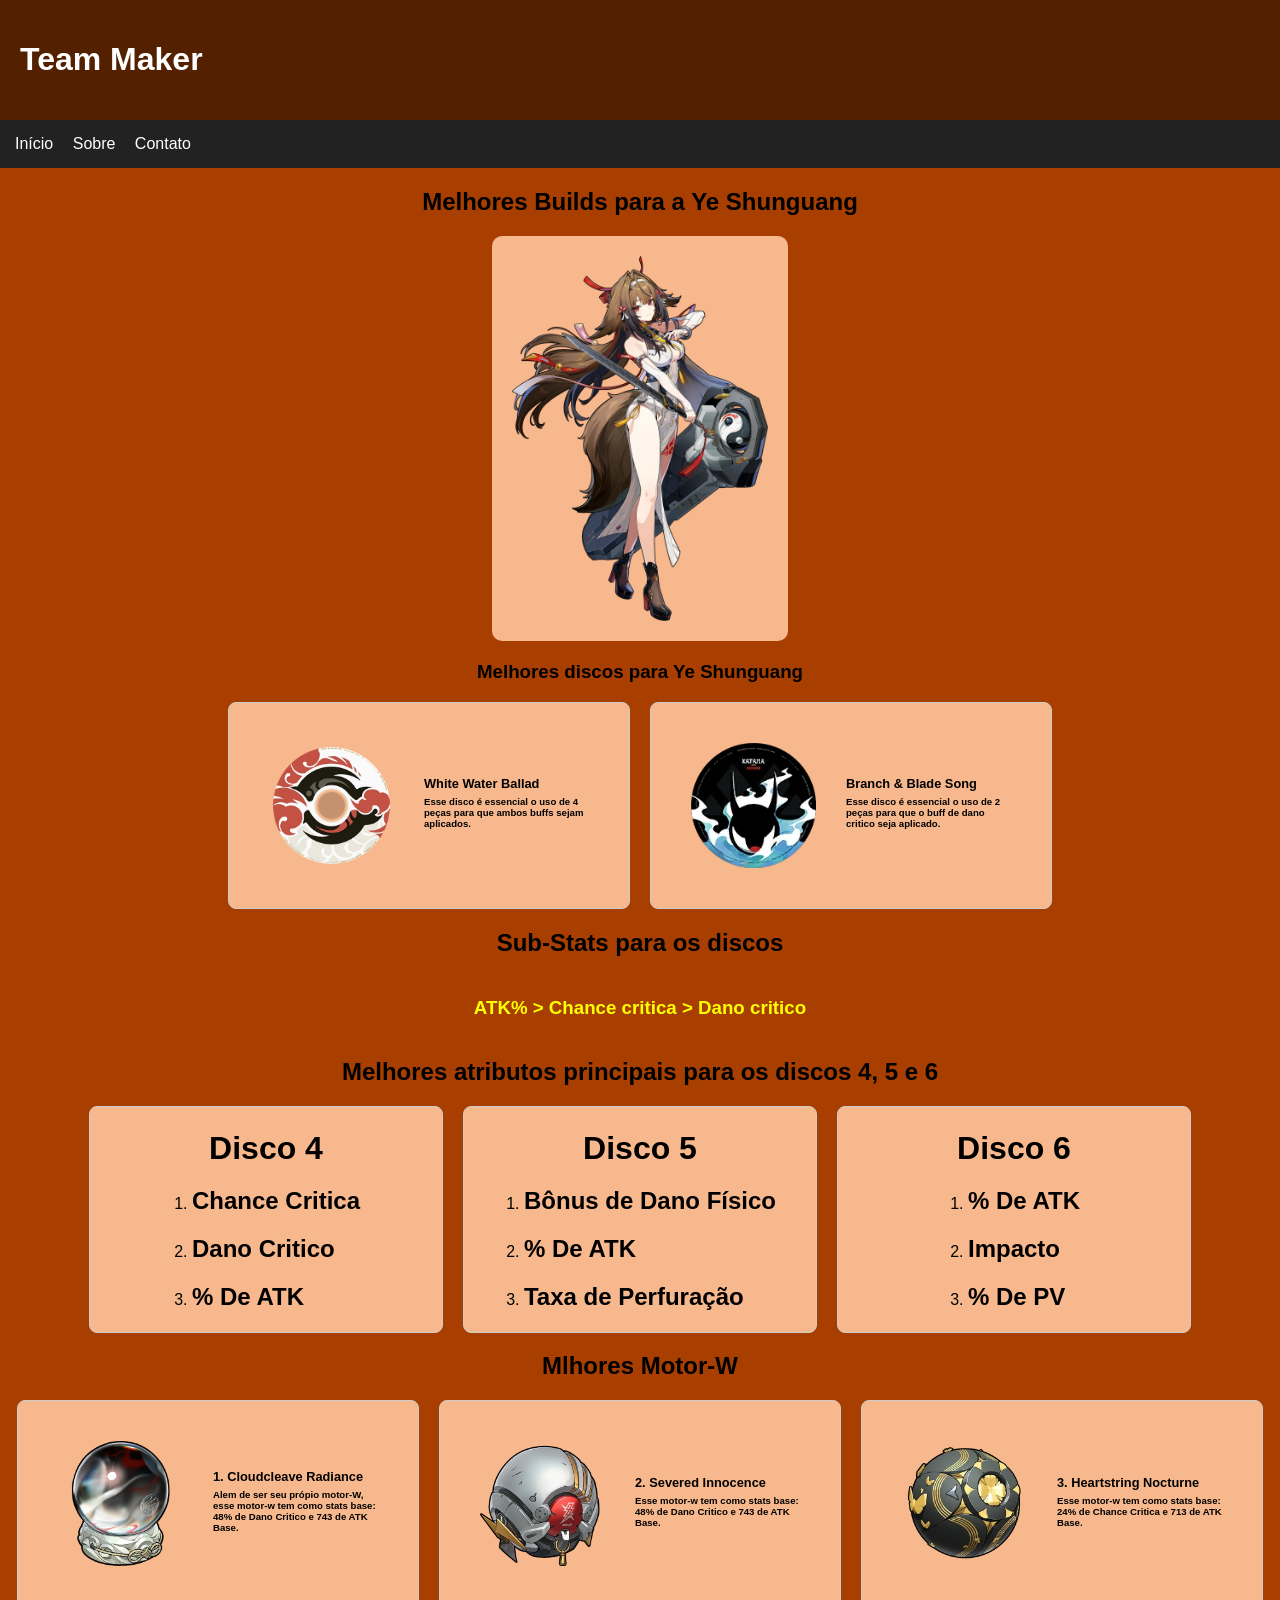
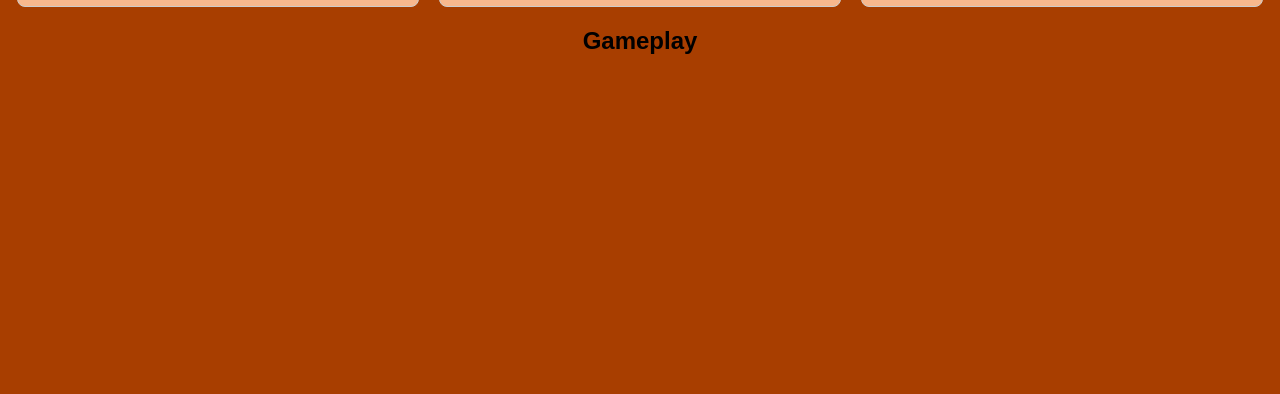
<file: index.html>
<!DOCTYPE html>
<html lang="pt-BR">
<head>
<meta charset="UTF-8">
<title>Team Maker</title>
<link rel="stylesheet" href="css/style.css">

</head>
<body>
  <header>
        <h1>Team Maker</h1>
    </header>
    <nav>
        <a href="index.html">Início</a>
        <a href="sobre.html">Sobre</a>
        <a href="contato.html">Contato</a>
    </nav>
        <center>
            <p>
               <h2><strong>Melhores Builds para a Ye Shunguang</strong></h2>
            </p>
            <img class="borda" src="imagens/Agent_Ye_Shunguang_Portrait.webp" alt="Ye Shunguang">
            <p>
                <h3><strong>Melhores discos para Ye Shunguang</strong></h3>
            </p>
        </center>
            <div class="container-cards">
            <div class="card">
                <img src="imagens/Drive_Disc_White_Water_Ballad_Icon.webp" alt="White Water">
                    <div class="card-texto">
                        <h3>White Water Ballad</h3>
                        <p><h4>Esse disco é essencial o uso de <strong>4 peças</strong> para que ambos buffs sejam aplicados.</h4></p>
                    </div>
            </div>
            <div class="card">
                <img src="imagens/832730-item_icon.webp" alt="Blade Song">
                    <div class="card-texto">
                        <h3>Branch & Blade Song</h3>
                        <p><h4>Esse disco é essencial o uso de <strong>2 peças</strong> para que o buff de <strong>dano critico</strong> seja aplicado.</h4></p>
                    </div>
            </div>
            </div>
            <center>
            <h2><strong>Sub-Stats para os discos</strong></h2>
            <h3 class="amarelo">ATK% > Chance critica > Dano critico</h3>
            <p>
                <h2><strong>Melhores atributos principais para os discos 4, 5 e 6</strong></h2>
            </p>
            </center>
            <div class="container-cards">
            <div class="cardisc">
                <div class="cardisc-texto">
                    <h1>Disco 4</h1>
                    <ol>
                        <li><h2>Chance Critica</h2></li>
                        <li><h2>Dano Critico</h2></li>
                        <li><h2>% De ATK</h2></li>
                    </ol>
                </div>
            </div>
            <div class="cardisc">
                <div class="cardisc-texto">
                    <h1>Disco 5</h1>
                    <ol>
                        <li><h2>Bônus de Dano Físico</h2></li>
                        <li><h2>% De ATK</h2></li>
                        <li><h2>Taxa de Perfuração</h2></li>
                    </ol>
                </div>
            </div>
            <div class="cardisc">
                <div class="cardisc-texto">
                    <h1>Disco 6</h1>
                    <ol>
                        <li><h2>% De ATK</h2></li>
                        <li><h2>Impacto</h2></li>
                        <li><h2>% De PV</h2></li>
                    </ol>
                </div>
            </div>
            </div>
            <center>
                <h2><strong>Mlhores Motor-W</strong></h2>
            </center>
            <div class="container-cards">
            <div class="card">
                <img src="imagens/Cloudcleave Radiance.webp" alt="Cloudcleave">
                    <div class="card-texto">
                        <h3><strong>1. Cloudcleave Radiance</strong></h3>
                        <p><h4>Alem de ser seu própio motor-W, esse motor-w tem como stats base: <strong>48% de Dano Critico e 743 de ATK Base</strong>.</h4></p>
                    </div>
            </div>
            <div class="card">
                <img src="imagens/severed innocence.webp" alt="Severed Innocence">
                    <div class="card-texto">
                        <h3><strong>2. Severed Innocence</strong></h3>
                        <p><h4>Esse motor-w tem como stats base: <strong>48% de Dano Critico e 743 de ATK Base</strong>.</h4></p>
                    </div>
            </div>
            <div class="card">
                <img src="imagens/Heartstring Nocturne.webp" alt="Heartstring Nocturne">
                    <div class="card-texto">
                        <h3><strong>3. Heartstring Nocturne</strong></h3>
                        <p><h4>Esse motor-w tem como stats base: <strong>24% de Chance Critica e 713 de ATK Base</strong>.</h4></p>
                    </div>
            </div>
            </div>
              <p></p>
              <center>
                <h2><strong>Gameplay</strong></h2>
                <div>
                <iframe width="560" height="315" src="https://www.youtube.com/embed/wZtUv2_cbz8?si=SuNhyAP59kyB152y" 
                title="YouTube video player" frameborder="0" allow="accelerometer; autoplay; clipboard-write; encrypted-media; gyroscope; picture-in-picture; web-share" referrerpolicy="strict-origin-when-cross-origin" allowfullscreen></iframe>
                </div>
              </center>
</body>
</html>
</file>
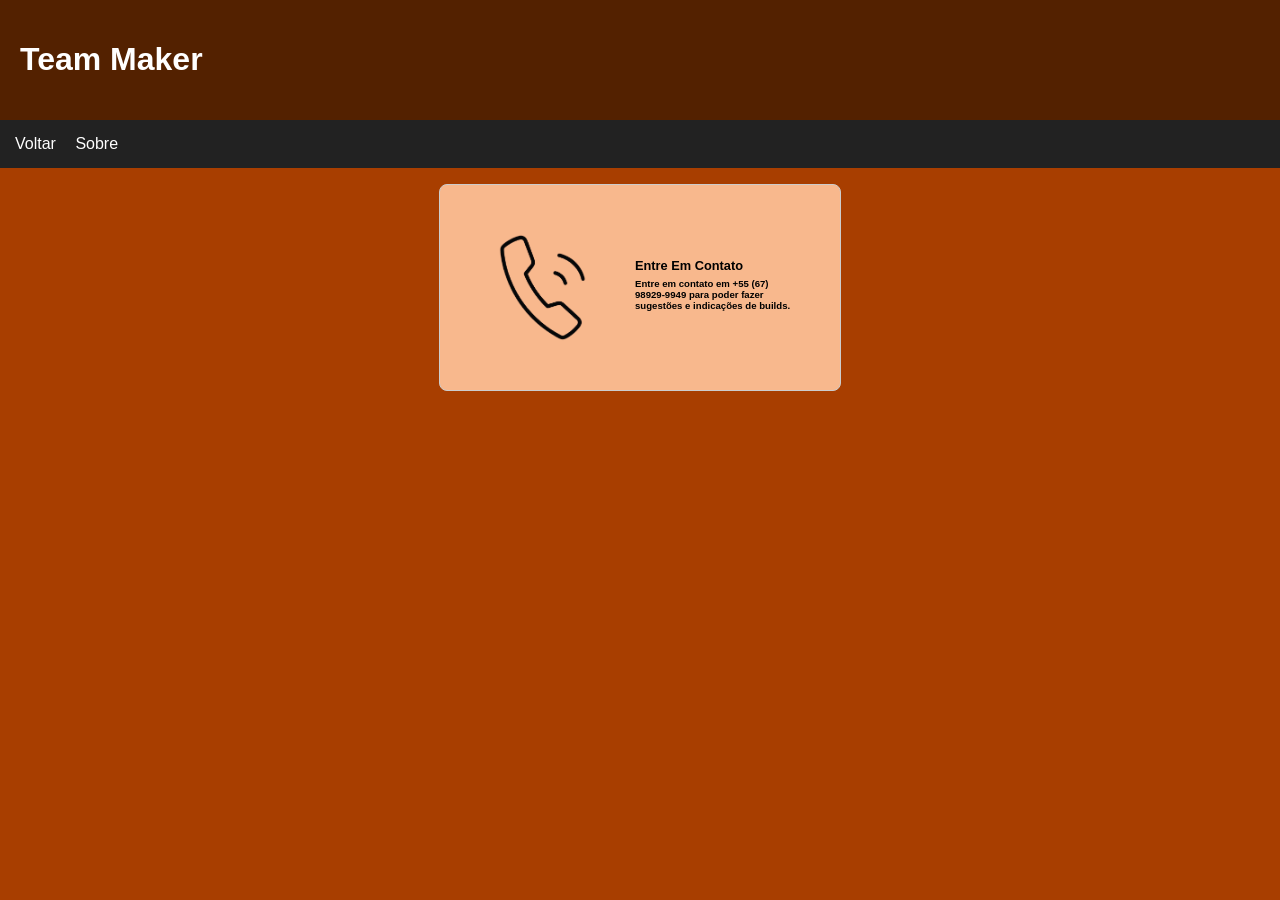
<file: contato.html>
<!DOCTYPE html>
<html lang="pt-BR">
<head>
<meta charset="UTF-8">
<title>Team Maker</title>
<link rel="stylesheet" href="css/style.css">

</head>
<body>
  <header>
        <h1>Team Maker</h1>
    </header>
    <nav>
        <a href="index.html">Voltar</a>
        <a href="sobre.html">Sobre</a>
    </nav>
    <p>

    </p>    
      <div class="container-cards">
            <div class="card">
                <img src="imagens/contato.png" alt="Entre em Contato">
                    <div class="card-texto">
                        <h3>Entre Em Contato</h3>
                        <p><h4>Entre em contato em <strong>+55 (67) 98929-9949</strong> para poder fazer sugestões e indicações de builds.</h4></p>
                    </div>
            </div>
      </div>
</body>
</html>
</file>
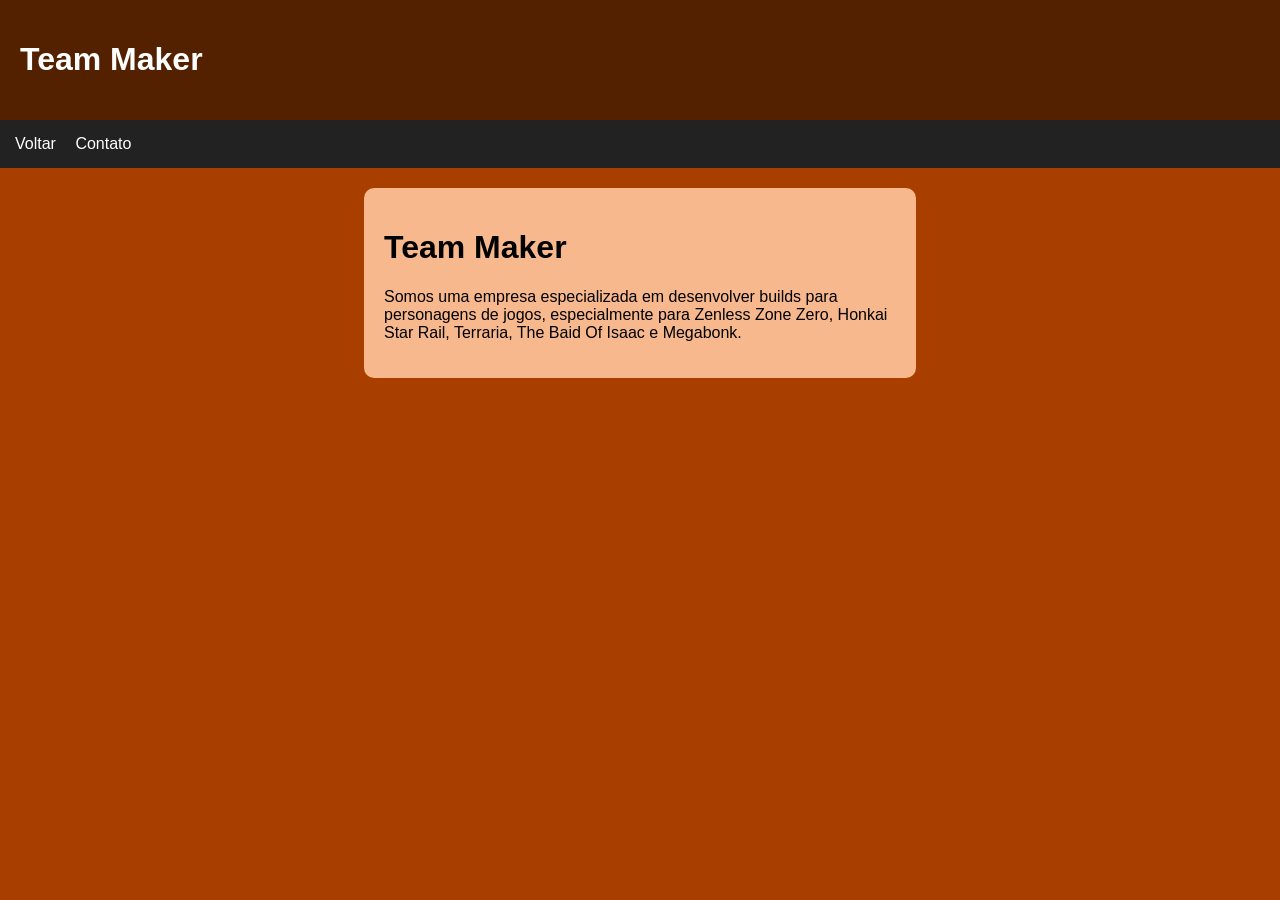
<file: sobre.html>
<!DOCTYPE html>
<html lang="pt-BR">
<head>
<meta charset="UTF-8">
<title>Team Maker</title>
<link rel="stylesheet" href="css/style.css">

</head>
<body>
  <header>
        <h1>Team Maker</h1>
    </header>
    <nav>
        <a href="index.html">Voltar</a>
        <a href="contato.html">Contato</a>
    </nav>
    <p>
        
    </p>
     <div class="container">

        <h1>Team Maker</h1>
        <p>
            Somos uma empresa especializada em desenvolver builds para personagens de jogos, especialmente para Zenless Zone Zero, Honkai Star Rail, Terraria, The Baid Of Isaac e Megabonk.
        </p>
     </div>
</body>
</html>
</file>
<file: css/style.css>
body {
    font-family: Arial, sans-serif;
    background-color: #a83e00;
    margin:0;
}

header {
    background-color: #532100;
    color:white;
    padding:20px;
}

nav {
    background-color: #222;
    padding: 15px;
}

nav a {
    color: white;
    margin-right:15px;
    text-decoration: none;
}

.container {
    background: rgb(248, 184, 141);
    width: 40%;
    margin: 20px auto;
    padding:20px;
    border-radius: 10px;
}

img {
    width: 200px;
    border-radius: 10px;
}

.textos {
    color:rgb(2, 2, 2);
    padding:20px;
}

.amarelo {
    color:yellow;
    padding:20px;
}

.amarelopreto {
    color: #a83e00;
    padding:0.2px;
}

.borda {
    background: rgb(248, 184, 141);
    width: 20%;
    margin: 20px auto;
    padding:20px;
    border-radius: 10px;
    display: flex;
    align-items: left;
}

.card {
  display: flex;
  align-items: center;
  gap: 30px;
  padding: 40px;
  border: 1px solid #ccc;
  border-radius: 8px;
  background-color: rgb(248, 184, 141);
  width: 320px;
  max-height: 200px;
  overflow: hidden;
}

.container-cards {
  display: flex;
  justify-content: center;
  gap: 20px;
  place-items: center;
}

.cardisc {
  display: flex;
  flex-direction: column;
  align-items: center;
  padding: 1px;
  border: 1px solid #ccc;
  border-radius: 8px;
  background-color: rgb(248, 184, 141);
  width: 350px;
}

.cardisc-texto h1 {
  text-align: center; 
  margin-bottom: 20px;
}

.cardisc-texto ol {
  text-align: left; 
  padding-left: 20px;
}

.cardisc-texto li {
  margin-bottom: 8px; 
}

.card img {
  width: 125px;
  height: 125px;
  border-radius: 3px;
}

.card-texto h3 {
  margin: 0 0 5px 0;
  font-size: 0.8rem;
}

.card-texto h4 {
  margin: 0 0 5px 0;
  font-size: 0.6rem;
}

.card-texto p {
  margin: 0;
  font-size: 0.7rem;
  color: #555;
}
</file>
